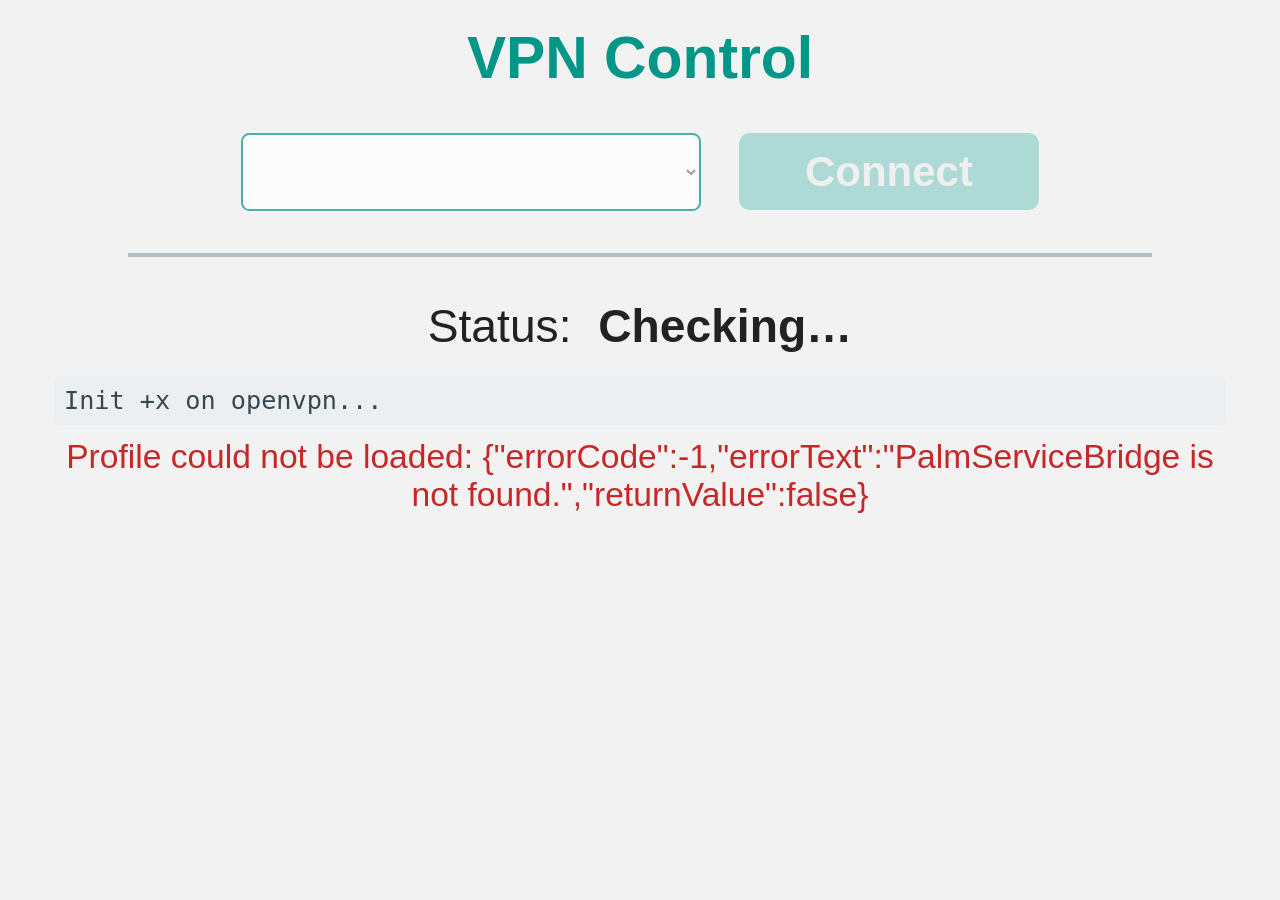
<file: index.html>
<!DOCTYPE html>
<html lang="en">
<head>
  <meta charset="UTF-8" />
  <meta name="viewport" content="width=device-width, initial-scale=1.0"/>
  <title>VPN</title>
  <link rel="stylesheet" href="./css/style.css"/>
  <script src="webOSTVjs-1.2.4/webOSTV.js"></script>
  <script src="webOSTVjs-1.2.4/webOSTV-dev.js"></script>
  <script src="./lib/spatial_navigation.js"></script>
  <script src="./js/index.js" defer></script>
</head>
<body>
  <h1>VPN Control</h1>

  <div class="config-row">
      <select id="configDropdown" class="item" disabled>
        <!-- Options will be dynamically set -->
      </select>
      <button id="cbtn" class="item btn-primary" disabled>Connect</button>
  </div>

  <hr/>

  <div id="statusBlock">
      <span class="status-label">Status:</span>
      <span id="state">Checking…</span>
  </div>

  <pre id="debugInfo"></pre>
  <div id="errorMsg"></div>
</body>
</html>
</file>
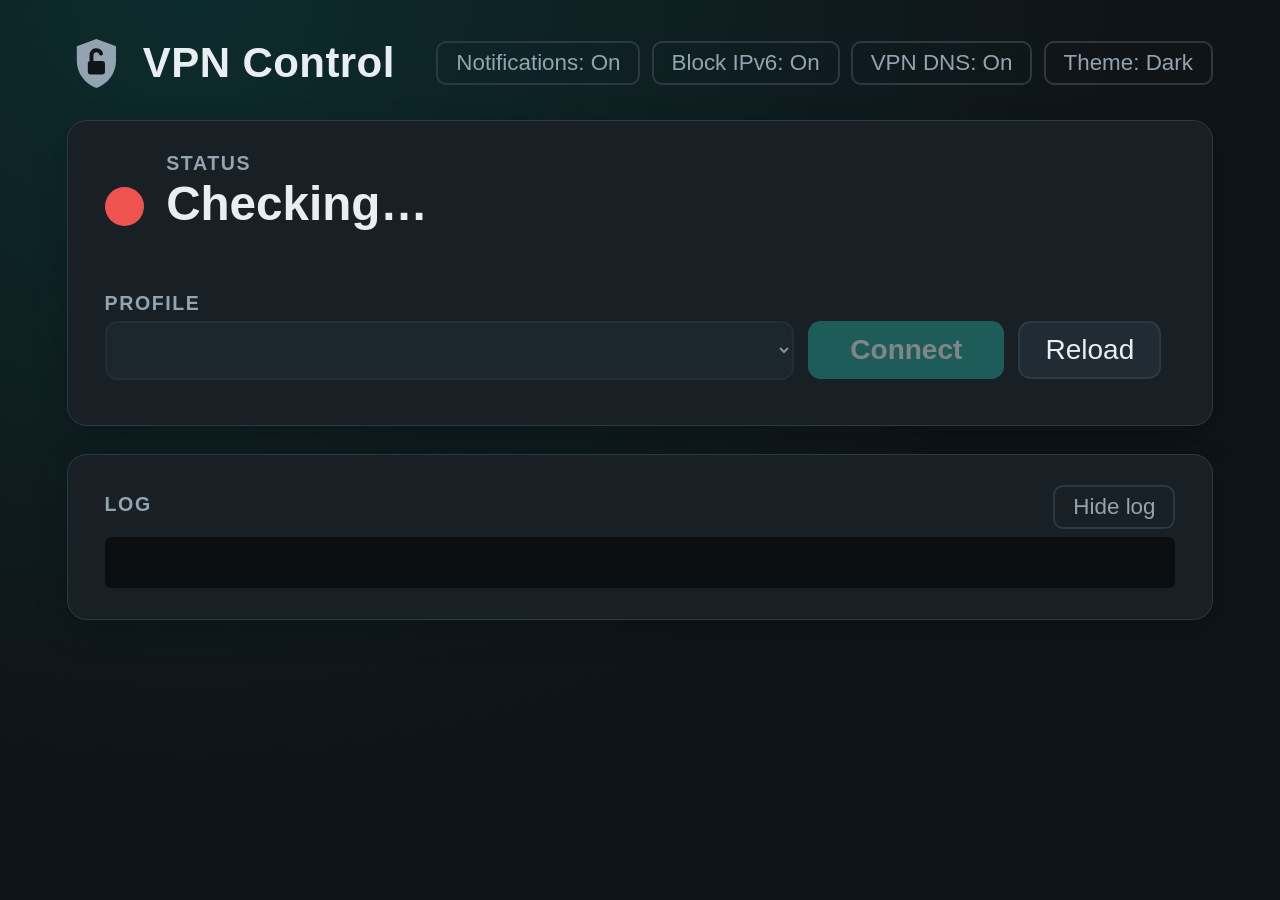
<file: com.sk.app.lgtv-vpn/index.html>
<!DOCTYPE html>
<html lang="en" data-theme="dark">
<head>
  <meta charset="UTF-8" />
  <meta name="viewport" content="width=device-width, initial-scale=1.0"/>
  <title>VPN</title>
  <link rel="stylesheet" href="./css/style.css"/>
  <script src="webOSTVjs-1.2.4/webOSTV.js"></script>
  <script src="webOSTVjs-1.2.4/webOSTV-dev.js"></script>
  <script src="./lib/spatial_navigation.js"></script>
  <script src="./js/index.js" defer></script>
</head>
<body>
  <header class="topbar">
    <div class="brand">
      <!-- Grey with an open padlock when disconnected, green and locked when connected. -->
      <svg class="brand-icon" viewBox="0 0 24 24" aria-hidden="true">
        <path class="shield" d="M12 2 4 5v6c0 5 3.4 9.4 8 11 4.6-1.6 8-6 8-11V5l-8-3Z"/>
        <rect class="lock-body" x="8.5" y="11" width="7" height="5.5" rx="1"/>
        <path class="lock-shackle closed" d="M10 11V9.5a2 2 0 0 1 4 0V11"/>
        <path class="lock-shackle open" d="M10 11V8.7a2 2 0 0 1 3.9-.7"/>
      </svg>
      <span>VPN Control</span>
    </div>
    <div class="topbar-actions">
      <span id="tvAddress" class="tv-address"></span>
      <button id="notifyBtn" class="item btn-ghost">Notifications: On</button>
      <button id="ipv6Btn" class="item btn-ghost">Block IPv6: On</button>
      <button id="dnsBtn" class="item btn-ghost">VPN DNS: On</button>
      <button id="themeBtn" class="item btn-ghost">Theme: Dark</button>
    </div>
  </header>

  <main class="layout">
    <div class="col-main">
      <section class="card status-card">
        <div id="statusBlock" class="status disconnected">
          <span class="status-dot"></span>
          <div>
            <div class="status-label">Status</div>
            <div id="state">Checking…</div>
            <div id="stateDetail" class="status-detail"></div>
          </div>
        </div>

        <div id="controls" class="controls">
          <label class="field-label" for="configDropdown">Profile</label>
          <div class="config-row">
            <select id="configDropdown" class="item" disabled>
              <!-- Options will be dynamically set -->
            </select>
            <button id="cbtn" class="item btn-primary" disabled>Connect</button>
            <button id="reloadBtn" class="item btn-secondary">Reload</button>
          </div>
        </div>

        <div id="authForm" class="auth-form" hidden>
          <h2 id="authTitle">Sign in to the VPN</h2>
          <div id="authUserRow">
            <label class="field-label" for="authUser">Username</label>
            <input id="authUser" class="item" type="text" autocomplete="off" autocapitalize="off" spellcheck="false"/>
          </div>
          <label class="field-label" for="authPass">Password</label>
          <input id="authPass" class="item" type="password" autocomplete="off"/>
          <div class="config-row">
            <button id="authSubmit" class="item btn-primary">Sign in</button>
            <button id="authCancel" class="item btn-secondary">Cancel</button>
          </div>
        </div>

        <div id="errorMsg"></div>
      </section>

      <section class="card log-card">
        <div class="log-header">
          <span class="field-label">Log</span>
          <button id="logBtn" class="item btn-ghost">Hide log</button>
        </div>
        <div id="debugBlock">
          <pre id="debugInfo"></pre>
        </div>
      </section>
    </div>

    <section id="setupCard" class="card setup-card" hidden>
      <div class="setup-header">
        <h2>Add a VPN profile</h2>
        <button id="setupClose" class="item btn-ghost" hidden>Close</button>
      </div>
      <p class="muted">
        The app reads OpenVPN <code>.ovpn</code> files from a folder on this TV.
        Copy them over from your computer:
      </p>
      <ol class="steps">
        <li>In the <strong>Homebrew Channel</strong> settings, turn on <strong>SSH Server</strong>.</li>
        <li>
          On your computer, open a terminal in the folder with your <code>.ovpn</code> file and run:
          <pre id="scpCmd" class="cmd"></pre>
          Copy any certificates or keys the profile references into the same folder.
          The webOS Dev Manager app can upload files too.
        </li>
        <li>Press <strong>Reload</strong> to pick up the new profiles.</li>
      </ol>
      <p class="muted small">
        Profiles that need a username or password will ask for it here when you connect.
        To skip the prompt, put the username on the first line and the password on the second
        in a file next to the profile, and point to it with <code>auth-user-pass login.txt</code>.
      </p>
      <p class="muted small">Profiles folder: <code id="profilesPath"></code></p>
    </section>
  </main>
</body>
</html>
</file>
<file: css/style.css>
/* Base */
html{
  font-size: 42px;
  font-family: "Segoe UI", sans-serif;
  color:#222;
}
body{
  background:#f2f2f2;
  margin:0;
  text-align:center;
}
h1{
  font-size:1.4em;
  color:#009688;
  margin:0.4em 0 0.2em;
}
hr{
  width:80%;
  border:0;
  height:4px;
  background:#b0bec5;
  margin:1em auto;
}
/* Config row */
.config-row{
  display:flex;
  flex-wrap:wrap;
  justify-content:center;
  align-items:center;
  gap:0.6em;
  margin:1em auto;
}
.config-row select{
  font-size:1em;
  padding:0.3em 0.6em;
  margin-right: 0.3em;
  border-radius:0.2em;
  background:#fff;
  border:2px solid #009688;
  min-width:460px;
}
.btn-primary{
  font-size:1em;
  font-weight:bold;
  padding:0.35em 1em;
  background:#009688;
  color:#fff;
  border:none;
  border-radius:0.25em;
  min-width:300px;
}
.btn-primary:disabled{
  background:#80cbc4;
  color:#eee;
  cursor:not-allowed;
  opacity:0.6;
}
.item:focus{
  outline:6px solid #ffeb3b;
  outline-offset:4px;
}
/* Status & debug */
#statusBlock{
  font-size:1.1em;
  margin-bottom:0.5em;
}
#state{
  font-weight:bold;
  margin-left:0.3em;
}
.connected{color:#2e7d32;}
.connecting{color:#f9a825;}
.disconnected{color:#c62828;}
#debugInfo{
  background:#eceff1;
  color:#37474f;
  text-align:left;
  font-size:0.6em;
  padding:0.4em;
  width:90%;
  max-height:25vh;
  margin:0.5em auto;
  overflow:auto;
  border-radius:0.2em;
}
#errorMsg{
  font-size:0.8em;
  color:#c62828;
  word-wrap:break-word;
  width:90%;
  margin:0.3em auto;
}
</file>
<file: com.sk.app.lgtv-vpn/css/style.css>
/*
 * Themes. Each theme only sets colors; layout below uses the variables.
 * Avoid CSS newer than Chromium 68 (webOS 5): no flex `gap`, no `inset`, no `:focus-visible`.
 */
:root,
[data-theme="dark"]{
  --bg:#0f1418;
  --bg-glow:rgba(0,150,136,0.18);
  --surface:#182026;
  --surface-2:#212b33;
  --border:#2c3943;
  --text:#e8eef2;
  --muted:#93a4b0;
  --accent:#26a69a;
  --accent-text:#ffffff;
  --ok:#4caf50;
  --warn:#ffb300;
  --err:#ef5350;
  --focus:#ffd54f;
  --code-bg:#0b0f12;
}
[data-theme="light"]{
  --bg:#eef2f4;
  --bg-glow:rgba(0,150,136,0.12);
  --surface:#ffffff;
  --surface-2:#f3f6f8;
  --border:#d5dde2;
  --text:#1b2328;
  --muted:#5c6b75;
  --accent:#00897b;
  --accent-text:#ffffff;
  --ok:#2e7d32;
  --warn:#e08e00;
  --err:#c62828;
  --focus:#1565c0;
  --code-bg:#e6ecef;
}
[data-theme="midnight"]{
  --bg:#0b1020;
  --bg-glow:rgba(99,102,241,0.22);
  --surface:#131a33;
  --surface-2:#1b2444;
  --border:#2a3560;
  --text:#e6e9ff;
  --muted:#9aa3cc;
  --accent:#6c7cff;
  --accent-text:#ffffff;
  --ok:#4ade80;
  --warn:#fbbf24;
  --err:#f87171;
  --focus:#f0abfc;
  --code-bg:#080c18;
}
[data-theme="oled"]{
  --bg:#000000;
  --bg-glow:rgba(0,0,0,0);
  --surface:#0a0a0a;
  --surface-2:#141414;
  --border:#262626;
  --text:#f5f5f5;
  --muted:#8a8a8a;
  --accent:#f5f5f5;
  --accent-text:#000000;
  --ok:#22c55e;
  --warn:#eab308;
  --err:#ef4444;
  --focus:#38bdf8;
  --code-bg:#000000;
}

/* Base */
html{
  font-size:28px;
  font-family:"LG Smart UI", "Segoe UI", Roboto, "Helvetica Neue", sans-serif;
  color:var(--text);
  background:var(--bg);
}
/* The page always fits the screen: a remote can't scroll it. */
body{
  margin:0;
  height:100vh;
  overflow:hidden;
  display:flex;
  flex-direction:column;
  padding:1.2em 2.4em;
  box-sizing:border-box;
  background:radial-gradient(ellipse at 15% 0%, var(--bg-glow), transparent 60%), var(--bg);
  transition:background-color 0.2s, color 0.2s;
}
*,*::before,*::after{ box-sizing:inherit; }
[hidden]{ display:none !important; }
code,pre{ font-family:"DejaVu Sans Mono", Menlo, Consolas, monospace; }
code{
  font-size:0.9em;
  background:var(--surface-2);
  padding:0.05em 0.3em;
  border-radius:0.25em;
}
.muted{ color:var(--muted); }
.small{ font-size:0.8em; }

/* Top bar */
.topbar{
  flex:none;
  display:flex;
  align-items:center;
  justify-content:space-between;
  margin-bottom:1em;
}
.brand{
  display:flex;
  align-items:center;
  font-size:1.5em;
  font-weight:700;
  letter-spacing:0.01em;
}
.brand-icon{
  width:1.4em;
  height:1.4em;
  margin-right:0.4em;
}
/* The shield follows the VPN state (body[data-vpn], set by updateStateLabel). */
.brand-icon .shield{
  fill:var(--muted);
  transition:fill 0.3s;
}
.brand-icon .lock-body{ fill:var(--bg); }
.brand-icon .lock-shackle{
  fill:none;
  stroke:var(--bg);
  stroke-width:1.6;
  stroke-linecap:round;
}
.brand-icon .lock-shackle.closed{ display:none; }
[data-vpn="connecting"] .brand-icon .shield{ fill:var(--warn); }
[data-vpn="connected"] .brand-icon .shield{ fill:var(--ok); }
[data-vpn="connected"] .brand-icon .lock-shackle.closed{ display:inline; }
[data-vpn="connected"] .brand-icon .lock-shackle.open{ display:none; }
.topbar-actions{
  display:flex;
  align-items:center;
}
.tv-address{
  color:var(--muted);
  font-size:0.85em;
  margin-right:1em;
}
.topbar-actions .btn-ghost + .btn-ghost{ margin-left:0.5em; }

/* Cards */
.layout{
  flex:1;
  min-height:0;
  display:flex;
  align-items:stretch;
  margin:-0.5em;
}
.col-main{
  flex:1 1 0;
  min-width:0;
  display:flex;
  flex-direction:column;
}
.card{
  background:var(--surface);
  border:1px solid var(--border);
  border-radius:0.7em;
  padding:1.1em 1.3em;
  margin:0.5em;
  box-shadow:0 0.4em 1.2em rgba(0,0,0,0.18);
}
.status-card{ flex:none; }
.setup-card{ flex:1 1 0; min-width:0; align-self:flex-start; max-height:100%; overflow:hidden; }
/* Sized to its content, but shrinks to the space left so the log scrolls inside. */
.log-card{
  flex:0 1 auto;
  min-height:0;
  display:flex;
  flex-direction:column;
}
h2{
  margin:0 0 0.4em;
  font-size:1.2em;
}

/* Status */
.status{
  display:flex;
  align-items:center;
  margin-bottom:1.1em;
}
.status-dot{
  flex:none;
  width:1.4em;
  height:1.4em;
  border-radius:50%;
  margin-right:0.8em;
  background:var(--muted);
}
.status-label,
.field-label{
  display:block;
  font-size:0.7em;
  font-weight:600;
  text-transform:uppercase;
  letter-spacing:0.08em;
  color:var(--muted);
}
#state{
  font-size:1.7em;
  font-weight:700;
  line-height:1.2;
}
.status-detail{
  color:var(--muted);
  font-size:0.85em;
  min-height:1.2em;
}
.status.connected .status-dot{
  background:var(--ok);
  box-shadow:0 0 0 0.3em rgba(76,175,80,0.25);
}
.status.connected #state{ color:var(--ok); }
.status.connecting .status-dot{
  background:var(--warn);
  animation:pulse 1.2s ease-in-out infinite;
}
.status.connecting #state{ color:var(--warn); }
.status.disconnected .status-dot{ background:var(--err); }
@keyframes pulse{
  0%,100%{ opacity:1; }
  50%{ opacity:0.35; }
}

/* Controls */
.field-label{ margin-bottom:0.3em; }
.config-row{
  display:flex;
  flex-wrap:wrap;
  align-items:center;
}
.config-row > *{ margin:0 0.5em 0.5em 0; }
select,
button,
input{
  font:inherit;
  color:inherit;
  border-radius:0.45em;
  padding:0.4em 0.9em;
  transition:background-color 0.15s, transform 0.15s, box-shadow 0.15s;
}
select{
  flex:1 1 10em;
  min-width:10em;
  background:var(--surface-2);
  border:2px solid var(--border);
}
select:disabled{ opacity:0.55; }
input{
  display:block;
  width:100%;
  max-width:18em;
  margin-bottom:0.7em;
  background:var(--surface-2);
  border:2px solid var(--border);
}
.auth-form h2{ font-size:1em; }
.btn-primary{
  font-weight:700;
  min-width:7em;
  background:var(--accent);
  color:var(--accent-text);
  border:2px solid var(--accent);
}
.btn-primary.is-stop{
  background:var(--err);
  border-color:var(--err);
  color:#fff;
}
.btn-secondary{
  background:var(--surface-2);
  border:2px solid var(--border);
}
.btn-ghost{
  font-size:0.8em;
  padding:0.3em 0.8em;
  background:transparent;
  border:2px solid var(--border);
  color:var(--muted);
}
button:disabled{
  opacity:0.45;
  cursor:not-allowed;
}
.item:focus{
  outline:none;
  box-shadow:0 0 0 0.15em var(--bg), 0 0 0 0.3em var(--focus);
}
/* Only buttons grow on focus: a wide select or input would grow into its neighbours. */
button.item:focus{ transform:scale(1.04); }
button.item.active{ transform:scale(0.98); }

#errorMsg{
  color:var(--err);
  font-size:0.8em;
  word-wrap:break-word;
}
#errorMsg:empty{ display:none; }
#errorMsg:not(:empty){ margin-top:0.4em; }

/* Setup help */
.setup-header{
  display:flex;
  align-items:flex-start;
  justify-content:space-between;
}
.steps{
  margin:0.6em 0;
  padding-left:1.3em;
}
.steps li{ margin-bottom:0.6em; line-height:1.4; }
.cmd{
  margin:0.4em 0;
  padding:0.6em 0.8em;
  font-size:0.75em;
  white-space:pre-wrap;
  word-break:break-all;
  background:var(--code-bg);
  border:1px solid var(--border);
  border-left:0.2em solid var(--accent);
  border-radius:0.35em;
}

/* Log */
.log-header{
  flex:none;
  display:flex;
  align-items:center;
  justify-content:space-between;
}
#debugBlock{
  flex:1 1 auto;
  min-height:0;
  display:flex;
  flex-direction:column;
}
#debugInfo{
  flex:1 1 auto;
  min-height:3em;
  margin:0.5em 0 0;
  padding:0.6em 0.8em;
  overflow:auto;
  font-size:0.6em;
  line-height:1.45;
  color:var(--muted);
  background:var(--code-bg);
  border-radius:0.35em;
  white-space:pre-wrap;
}
</file>
